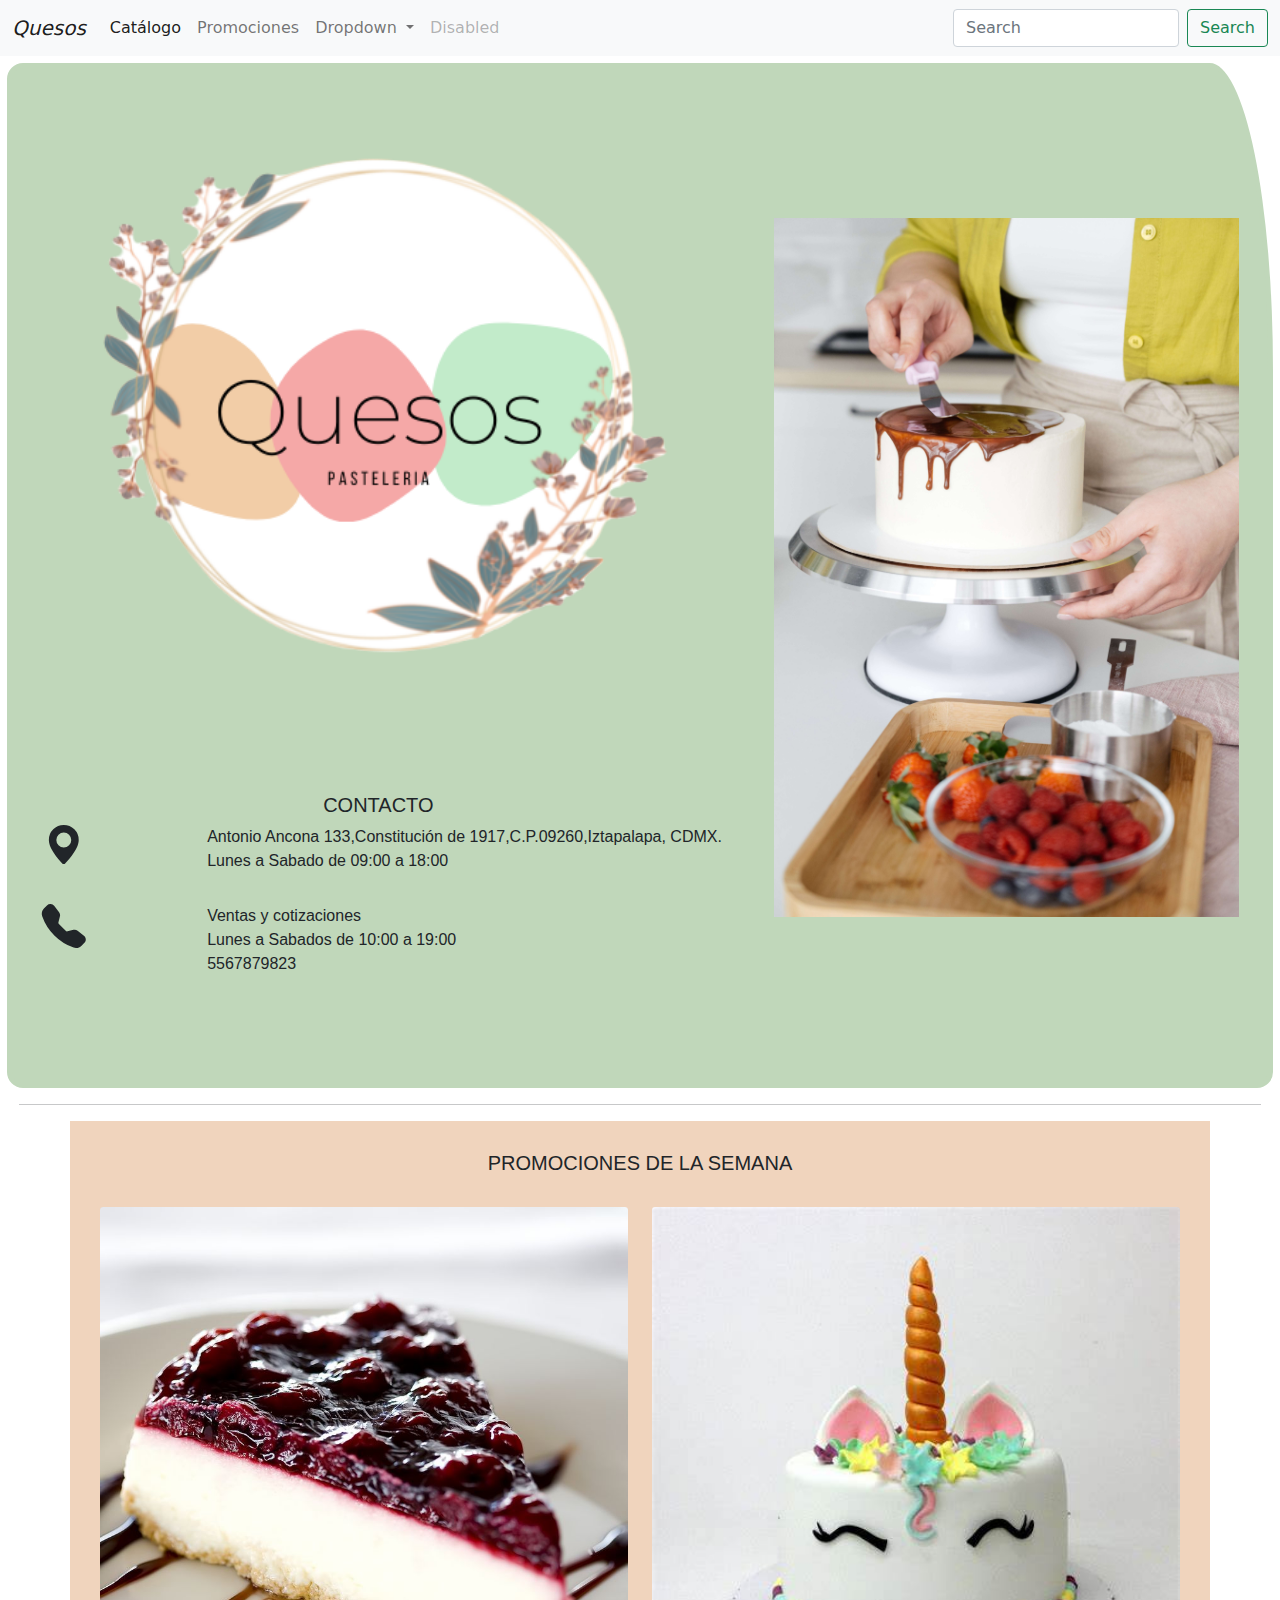
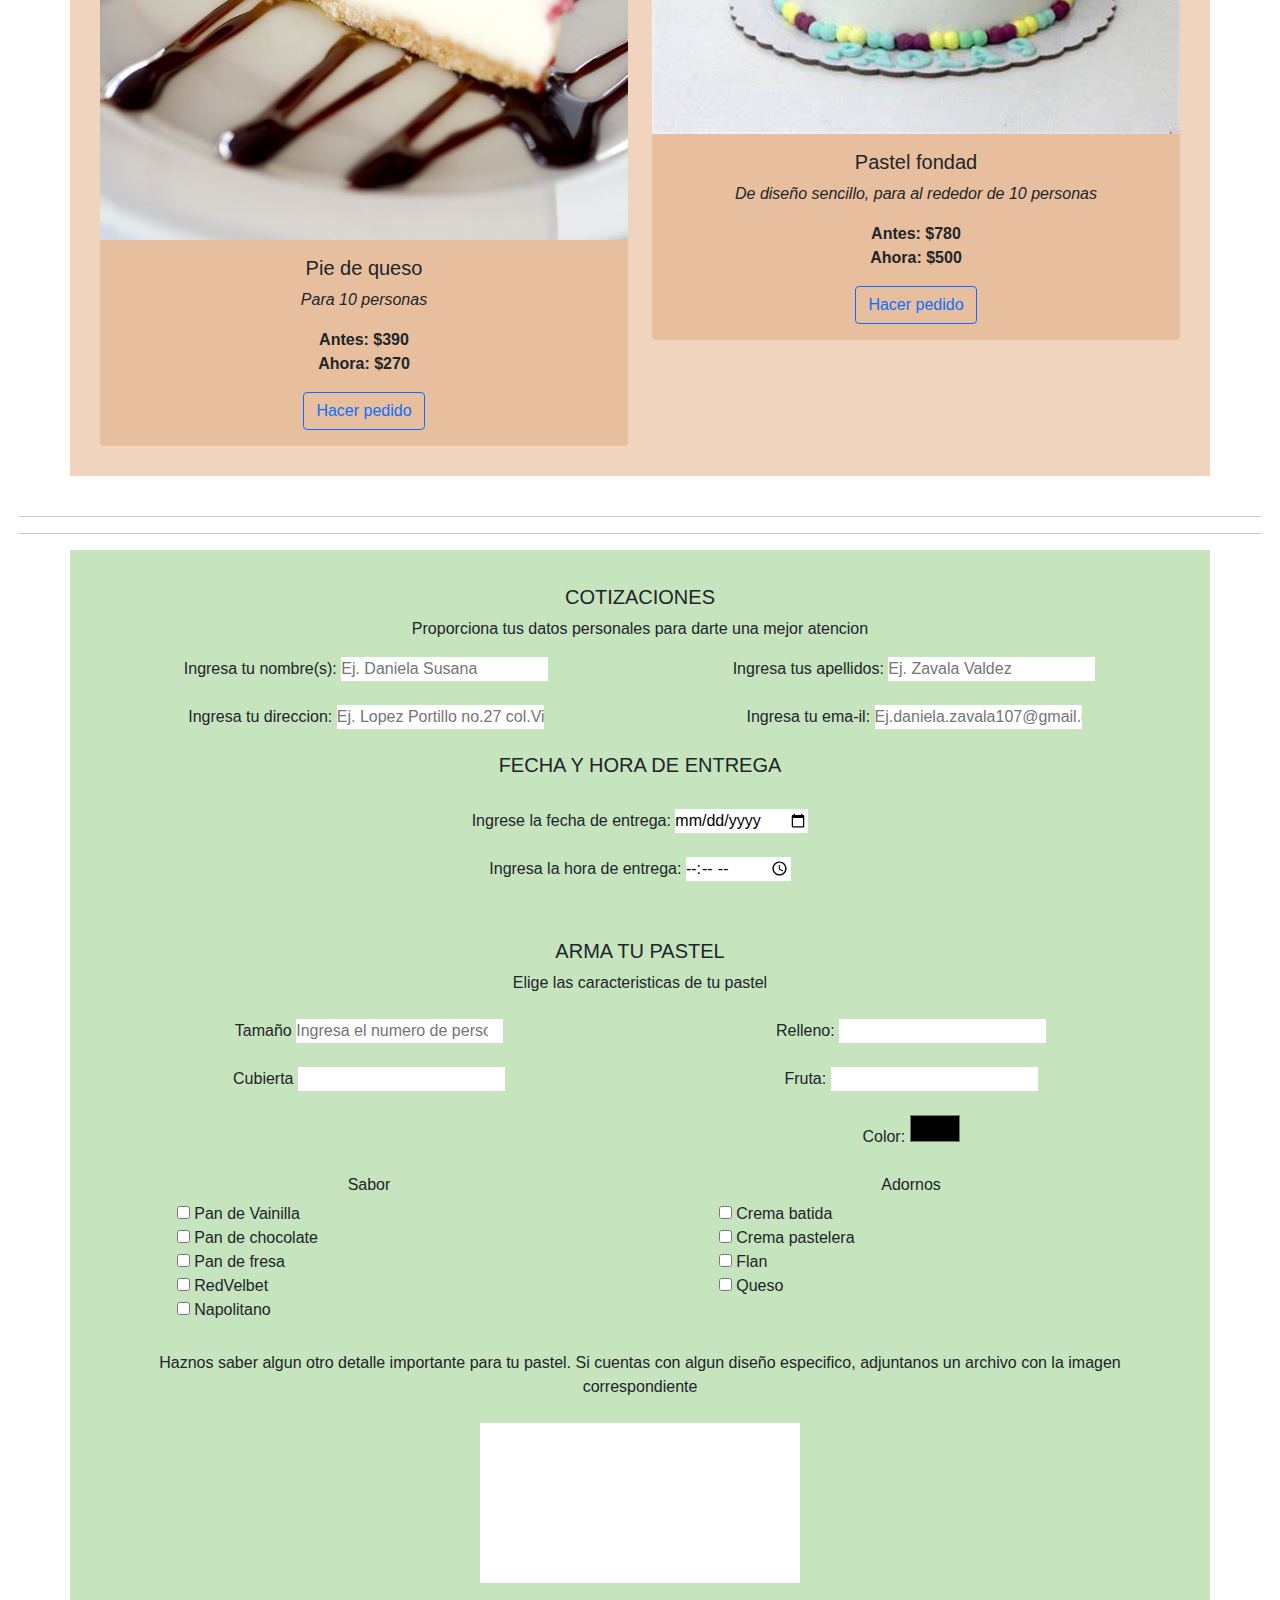
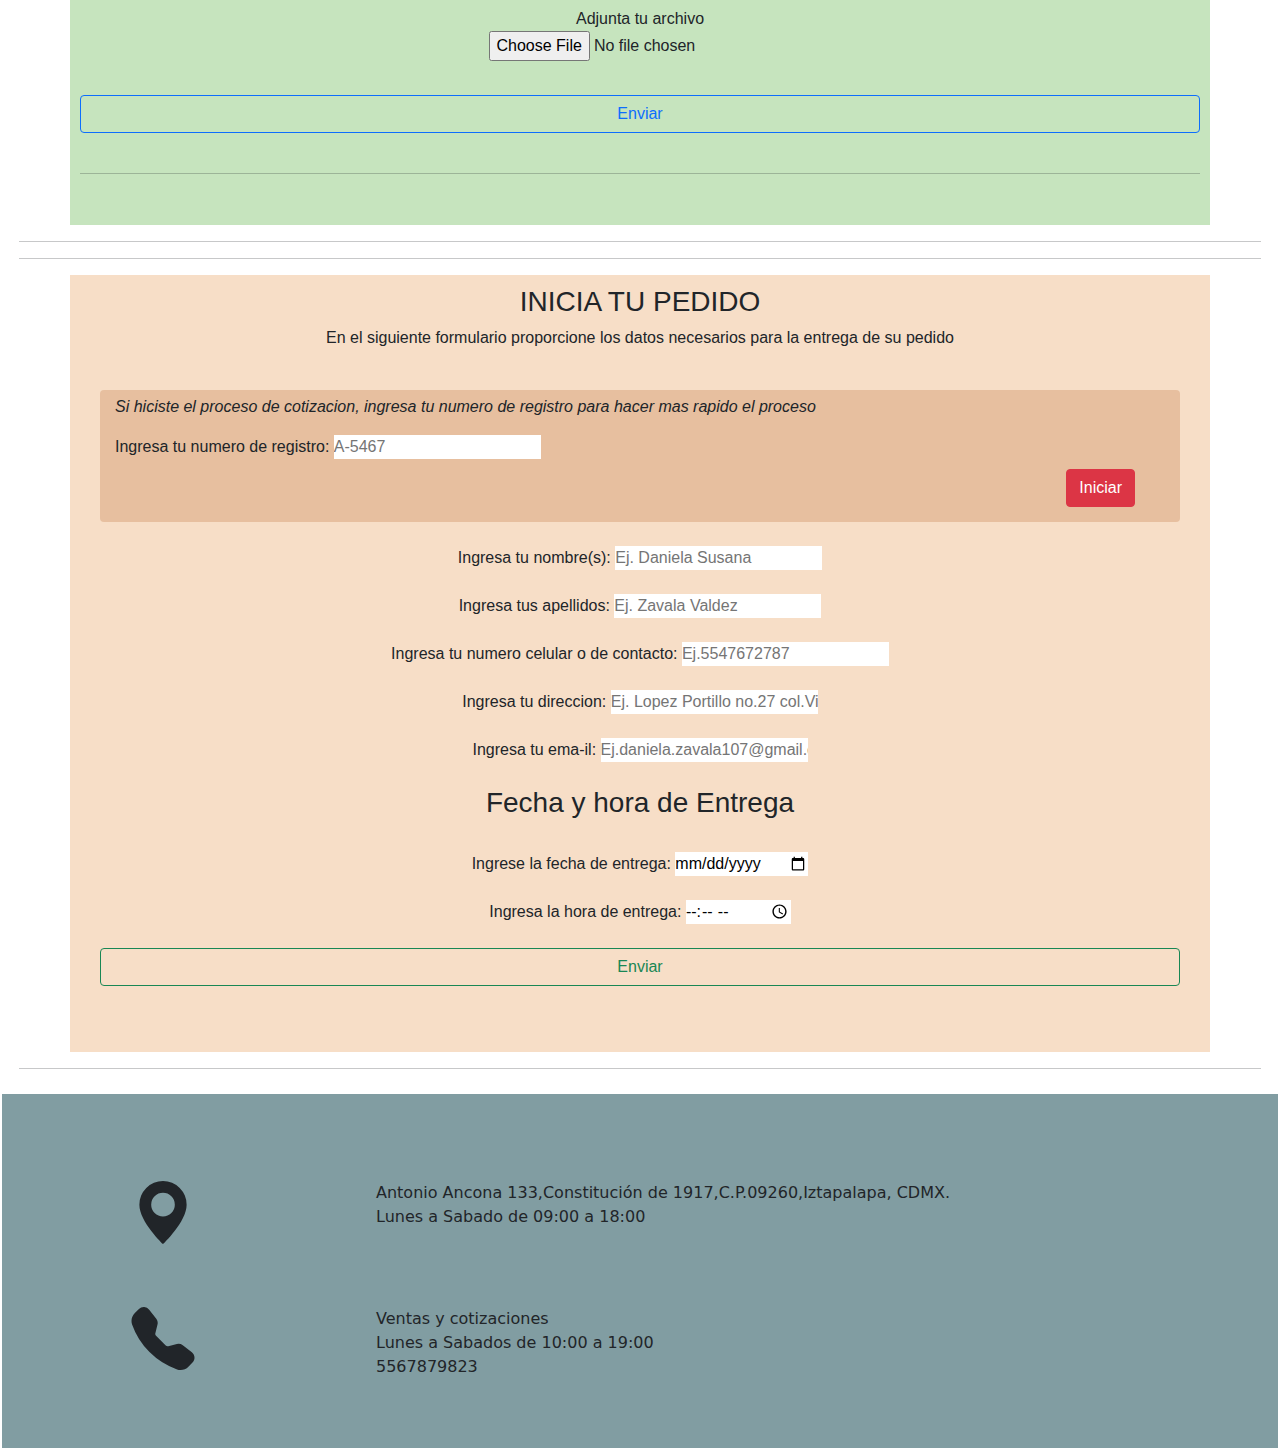
<file: semana2/index.html>
<!DOCTYPE html>
<html lang="en">
<head>
    <meta charset="UTF-8">
    <meta http-equiv="X-UA-Compatible" content="IE=edge">
    <meta name="viewport" content="width=device-width, initial-scale=1.0">
    <link rel="stylesheet" href="./css/bootstrap.min.css">
    <link rel="stylesheet" href="./css/styles.css">
    
    <title>Pasteleria QUESOS</title>
</head>
<body class="cuerpo">
    <header class="cabecera">
        <nav class="navbar navbar-expand-lg navbar-light bg-light">
            <div class="container-fluid">
              <a class="navbar-brand fst-italic" href="#">Quesos</a>
              <button class="navbar-toggler" type="button" data-bs-toggle="collapse" data-bs-target="#navbarSupportedContent" aria-controls="navbarSupportedContent" aria-expanded="false" aria-label="Toggle navigation">
                <span class="navbar-toggler-icon"></span>
              </button>
              <div class="collapse navbar-collapse" id="navbarSupportedContent">
                <ul class="navbar-nav me-auto mb-2 mb-lg-0">
                  <li class="nav-item">
                    <a class="nav-link active" aria-current="page" href="#">Catálogo</a>
                  </li>
                  <li class="nav-item">
                    <a class="nav-link" href="#">Promociones</a>
                  </li>
                  <li class="nav-item dropdown">
                    <a class="nav-link dropdown-toggle" href="#" id="navbarDropdown" role="button" data-bs-toggle="dropdown" aria-expanded="false">
                      Dropdown
                    </a>
                    <ul class="dropdown-menu" aria-labelledby="navbarDropdown">
                      <li><a class="dropdown-item" href="#">Action</a></li>
                      <li><a class="dropdown-item" href="#">Another action</a></li>
                      <li><hr class="dropdown-divider"></li>
                      <li><a class="dropdown-item" href="#">Something else here</a></li>
                    </ul>
                  </li>
                  <li class="nav-item">
                    <a class="nav-link disabled">Disabled</a>
                  </li>
                </ul>
                <form class="d-flex">
                  <input class="form-control me-2" type="search" placeholder="Search" aria-label="Search">
                  <button class="btn btn-outline-success" type="submit">Search</button>
                </form>
              </div>
            </div>
        </nav>   
    </header>
    <main>
        <section class="container-fluid">
                <div class="row" id="presentacion">
                    <div class="col-7" id="logo">
                        <figure>
                            <img src="./images/logo5.png" alt="" class="" width="100%">
                        </figure>
                        <div>
                            <h5 class="card-title text-center">CONTACTO</h5>
                            <div class="row">
                                <div class="col-3">
                                    <svg xmlns="http://www.w3.org/2000/svg" width="50%" height="50%" fill="currentColor" class="bi bi-geo-alt-fill" viewBox="0 0 16 16">
                                        <path d="M8 16s6-5.686 6-10A6 6 0 0 0 2 6c0 4.314 6 10 6 10zm0-7a3 3 0 1 1 0-6 3 3 0 0 1 0 6z"/>
                                    </svg>
                                </div>
                                <div class="col-9">
                                    <p class="text-justify"> Antonio Ancona 133,Constitución de 1917,C.P.09260,Iztapalapa, CDMX. <br>
                                        Lunes a Sabado de 09:00 a 18:00</p>
                                </div>
                            </div>
                            <div class="row">
                                <div class="col-3">
                                    <svg xmlns="http://www.w3.org/2000/svg" width="50%" height="50%" fill="currentColor" class="bi bi-telephone-fill" viewBox="0 0 16 16">
                                        <path fill-rule="evenodd" d="M1.885.511a1.745 1.745 0 0 1 2.61.163L6.29 2.98c.329.423.445.974.315 1.494l-.547 2.19a.678.678 0 0 0 .178.643l2.457 2.457a.678.678 0 0 0 .644.178l2.189-.547a1.745 1.745 0 0 1 1.494.315l2.306 1.794c.829.645.905 1.87.163 2.611l-1.034 1.034c-.74.74-1.846 1.065-2.877.702a18.634 18.634 0 0 1-7.01-4.42 18.634 18.634 0 0 1-4.42-7.009c-.362-1.03-.037-2.137.703-2.877L1.885.511z"/>
                                    </svg>
                                </div>
                                <div class="col-9">
                                    <p class="text-justify"> Ventas y cotizaciones <br> Lunes a Sabados de 10:00 a 19:00 <br>
                                        5567879823</p>
                                </div>
                            </div>
                        </div>
                    </div>

                    <div class="col-5 foto1">
                        <figure class="container-fluid">
                            <img src="./images/pastel3.jpg" alt="" width="100%" height="100%">
                        </figure>
                    </div>
                </div>
            <hr>

            <div class="container" id="promociones">
                <div>
                    <h5 class="card-title text-center">PROMOCIONES DE LA SEMANA</h5><br>
                </div>
                <div class="row">
                    <div class="col-6">
                        <div class="card rounded" id="promo1">
                            <figure class="pastel">
                                <img src="./images/pastel.jpg" class="card-img-top" alt="">
                            </figure>
                            <div class="card-body">
                              <h5 class="card-title fw-normal"> Pie de queso</h5>
                              <p class="card-text fst-italic">Para 10 personas </p>
                              <p class="card-text fw-bold">Antes: $390<br>Ahora: $270</p>
                              <a href="#" class="btn btn-outline-primary">Hacer pedido</a>
                            </div>
                        </div>
                    </div>

                    <div class="col-6">
                        <div class="card rounded" id="promo2">
                            <figure class="pastel2">
                                <img src="./images/pastel2.jfif" class="card-img-top" alt="">
                            </figure>
                            <div class="card-body">
                              <h5 class="card-title fw-normal"> Pastel fondad</h5>
                              <p class="card-text fst-italic"> De diseño sencillo, para al rededor de 10 personas  </p>
                              <p class="card-text fw-bold"> Antes: $780 <br>Ahora: $500</p>
                              <a href="#" class="btn btn-outline-primary">Hacer pedido</a>
                            </div>
                        </div>
                    </div>   
                </div>
            </div><br><hr><hr>

            <div class="container" id="cotizaciones">
                <div>
                    <h5 class="text-center">COTIZACIONES</h5>
                </div>
                <div class="cotainer-fluid formato">
                            <div class="row">
                                <form action="">
                                    <div class="container-fluid">
                                        <p>Proporciona tus datos personales para darte una mejor atencion</p>
                                        <div class="row">
                                            <div class="col">
                                                <label for="nombre">
                                                    <span> Ingresa tu nombre(s): </span>
                                                    <input type="text" placeholder="Ej. Daniela Susana">
                                                </label>
                                            </div>
                                            <div class="col">
                                                <label for="apellidos">
                                                    <span>Ingresa tus apellidos: </span>
                                                    <input type="text" placeholder="Ej. Zavala Valdez">
                                                </label>
                                            </div>
                                        </div><br>
                                        <div class="row">
                                            <div class="col">
                                                <label for="Direccion">
                                                    <span>Ingresa tu direccion: </span>
                                                    <input type="address" placeholder="Ej. Lopez Portillo no.27 col.Vicente Guerrero, Del.Tlalpan,CP.0976,CDMX">
                                                </label>
                                            </div>
                                            <div class="col">
                                                <label for="email">
                                                    <span>Ingresa tu ema-il:</span>
                                                    <input type="email" placeholder="Ej.daniela.zavala107@gmail.com">
                                                </label>
                                            </div>
                                        </div><br>
                                        <h5 class="text-center">FECHA Y HORA DE ENTREGA</h5><br>
                                        <label for="fechaEntrega">
                                            <span>Ingrese la fecha de entrega:</span>
                                            <input type="date">
                                        </label><br><br>
                        
                                        <label for="horaEntrega">
                                            <span>Ingresa la hora de entrega:</span>
                                            <input type="time" name="" id="">
                                        </label>
                                    </div><br><br>
                                    <div class="container rounded armaPastel">
                                        <div class="row "><br>
                                            <h5>ARMA TU PASTEL</h5>
                                            <span class="card-title text-center fw-normal">Elige las caracteristicas de tu pastel</span><br><br>
                                            <div class="col"> 
                                                <label for="tamañoPastel"> Tamaño</label>
                                                <input type="number" id="tamañoPastel" name="tamañoPastel" placeholder="Ingresa el numero de personas"> <br> <br>
                                            </div>
                                            <div class="col">
                                                
                                                <label for="relleno">Relleno: </label>
                                                    <input list="relleno">
                                                    <datalist id="relleno">
                                                        <option value="Crema batida"></option>
                                                        <option value="Crema pastelera"></option>
                                                        <option value="Flan"></option>
                                                        <option value=" Queso"></option>
                                                    </datalist><br><br> 
                                            </div>
                                        </div>
                                        <div class="row">
                                            <div class="col">
                                                <label for="cubierta">Cubierta </label>
                                                <input list="cubierta">
                                                <datalist id="cubierta">
                                                    <option value="Merengue"></option>
                                                    <option value="Chantilly"></option>
                                                    <option value="Fondand"></option>
                                                    <option value="Crema pura"></option>
                                                    <option value="Betún"></option>
                                                </datalist><br><br>
                                            </div>
                                            <div class="col">
                                                <label for="fruta">Fruta: </label>
                                                <input list="fruta">
                                                <datalist id="fruta">
                                                    <option value="Fresas"></option>
                                                    <option value="Durazno"></option>
                                                    <option value="Fresas con nuez"></option>
                                                    <option value="Durazno con nuez"></option> 
                                                </datalist><br><br>

                                                <label for="color">Color: </label>
                                                <input type="color" value="#FFFFF" id="color" name="color"> <br>
                                            </div>
                                        </div><br>
            
                                        <div class="row">
                                            <div class="col">
                                                <label>Sabor</label> <br>
                                                <div class="sabor">
                                                    <input type="checkbox" id="sabor1" name="topping1" value="Cebolla">
                                                    <label for="topping1">Pan de Vainilla</label><br>
                                                    <input type="checkbox" id="sabor2" name="topping2" value="Cilantro">
                                                    <label for="topping2">Pan de chocolate</label><br>
                                                    <input type="checkbox" id="sabor3" name="topping3" value="Salsa">
                                                    <label for="topping3">Pan de fresa</label><br>
                                                    <input type="checkbox" id="sabor4" name="topping3" value="Salsa">
                                                    <label for="topping3">RedVelbet</label><br>
                                                    <input type="checkbox" id="sabor5" name="topping3" value="Salsa">
                                                    <label for="topping3">Napolitano</label><br><br>
                                                </div>
                                                <!-- label for="saborPan"> Sabor</label>
                                                <input list="saborPan">
                                                <datalist id="saborPan">
                                                    <option value="Pan de vainilla"></option>
                                                    <option value="Pan de chocolate"></option>
                                                    <option value="Pan de fresa"></option>
                                                    <option value="Red Velbet"></option>
                                                </datalist><br><br> -->
                                            </div>
                                            <div class="col">
                                                <label for="">Adornos</label>
                                                <div class="relleno">
                                                    <input type="checkbox" id="relleno1" name="topping1" value="Cebolla">
                                                    <label for="topping1">Crema batida</label><br>
                                                    <input type="checkbox" id="relleno2" name="topping2" value="Cilantro">
                                                    <label for="topping2">Crema pastelera</label><br>
                                                    <input type="checkbox" id="relleno3" name="topping3" value="Salsa">
                                                    <label for="topping3">Flan</label><br>
                                                    <input type="checkbox" id="relleno4" name="topping3" value="Salsa">
                                                    <label for="topping3">Queso</label><br>
                                                </div>
                                                
                                            </div>
                                        </div>
            
                                        <div class="container-fluid">
                                            <div class="text-justify">
                                                    <label for="comentarios">
                                                        <span>Haznos saber algun otro detalle importante para tu pastel. Si cuentas
                                                        con algun diseño especifico, adjuntanos un archivo con la imagen correspondiente</span><br><br>
                                                        <input class="comentarioTexto" type="text">
                                                    </label><br><br>
                                            </div>  
                                            <div class="archivoSubir">
                                                <label for="archivo">
                                                    <span class="text-justify">Adjunta tu archivo</span><br>
                                                    <input type="file" width="100%">
                                                </label>
                                            </div>  
                                        </div> <br>
                                    </div>
                                </form>
                                <div class="d-grid gap-2">
                                    <button type="button" class="btn btn-outline-primary justify-content-center">Enviar </button>
                                </div>  
                            </div>      
                </div><br><hr>
            </div><hr><hr>

            <div class="container contacto">
                <h3 class="text-center"> INICIA TU PEDIDO</h3>
                <p> En el siguiente formulario proporcione los datos necesarios para la entrega de su pedido
                </p><br>
                <div class="rounded preregistro">
                    <p class="fst-italic">Si hiciste el proceso de cotizacion, ingresa tu numero de registro para hacer mas rapido el proceso</p>
                    <label for="preregistro">
                        <span> Ingresa tu numero de registro: </span>
                        <input type="text-center" placeholder="A-5467">
                    </label><br>
                    <div class="container iniciarRegistro">
                        <button type="button" class="btn btn-danger ">Iniciar</button>
                    </div>
                </div><br>
                <form action="">
                    <label for="nombre">
                        <span> Ingresa tu nombre(s): </span>
                        <input type="text" placeholder="Ej. Daniela Susana">
                    </label><br><br>

                    <label for="apellidos">
                        <span>Ingresa tus apellidos: </span>
                        <input type="text" placeholder="Ej. Zavala Valdez">
                    </label><br><br>

                    <label for="telefono">
                        <span>Ingresa tu numero celular o de contacto:</span>
                        <input type="tel" placeholder="Ej.5547672787">
                    </label><br><br>

                    <label for="Direccion">
                        <span>Ingresa tu direccion: </span>
                        <input type="address" placeholder="Ej. Lopez Portillo no.27 col.Vicente Guerrero, Del.Tlalpan,CP.0976,CDMX">
                    </label><br><br>

                    <label for="email">
                        <span>Ingresa tu ema-il:</span>
                        <input type="email" placeholder="Ej.daniela.zavala107@gmail.com">
                    </label><br><br>

                    <h3 class="text-center">Fecha y hora de Entrega</h3><br>
                    <label for="fechaEntrega">
                        <span>Ingrese la fecha de entrega:</span>
                        <input type="date">
                    </label><br><br>

                    <label for="horaEntrega">
                        <span>Ingresa la hora de entrega:</span>
                        <input type="time" name="" id="">
                    </label>

                </form><br>

                <div class="d-grid gap-2">
                    <button class="btn btn-outline-success" type="button">Enviar</button><br><br>
                </div>
            </div>
            <hr>
        </section>
    </main>

    <footer>
        <div class="container"><br><br><br>
            <div class="row">
                <div class="col-3">
                    <svg xmlns="http://www.w3.org/2000/svg" width="50%" height="50%" fill="currentColor" class="bi bi-geo-alt-fill" viewBox="0 0 16 16">
                        <path d="M8 16s6-5.686 6-10A6 6 0 0 0 2 6c0 4.314 6 10 6 10zm0-7a3 3 0 1 1 0-6 3 3 0 0 1 0 6z"/>
                    </svg>
                </div>
                <div class="col-9">
                    <p class="text-justify"> Antonio Ancona 133,Constitución de 1917,C.P.09260,Iztapalapa, CDMX. <br>
                        Lunes a Sabado de 09:00 a 18:00</p>
                </div>
            </div>
            <div class="row numero">
                <div class="col-3">
                    <svg xmlns="http://www.w3.org/2000/svg" width="50%" height="50%" fill="currentColor" class="bi bi-telephone-fill" viewBox="0 0 16 16">
                        <path fill-rule="evenodd" d="M1.885.511a1.745 1.745 0 0 1 2.61.163L6.29 2.98c.329.423.445.974.315 1.494l-.547 2.19a.678.678 0 0 0 .178.643l2.457 2.457a.678.678 0 0 0 .644.178l2.189-.547a1.745 1.745 0 0 1 1.494.315l2.306 1.794c.829.645.905 1.87.163 2.611l-1.034 1.034c-.74.74-1.846 1.065-2.877.702a18.634 18.634 0 0 1-7.01-4.42 18.634 18.634 0 0 1-4.42-7.009c-.362-1.03-.037-2.137.703-2.877L1.885.511z"/>
                    </svg>
                </div>
                <div class="col-9">
                    <p class="text-justify"> Ventas y cotizaciones <br> Lunes a Sabados de 10:00 a 19:00 <br>
                5567879823</p>
                </div>
            </div>
        </div>
    </footer>
    

    
</body>

<script src="https://cdn.jsdelivr.net/npm/@popperjs/core@2.10.2/dist/umd/popper.min.js" integrity="sha384-7+zCNj/IqJ95wo16oMtfsKbZ9ccEh31eOz1HGyDuCQ6wgnyJNSYdrPa03rtR1zdB" crossorigin="anonymous"></script>
<script src="./js/bootstrap.js"></script>

</html>
</file>
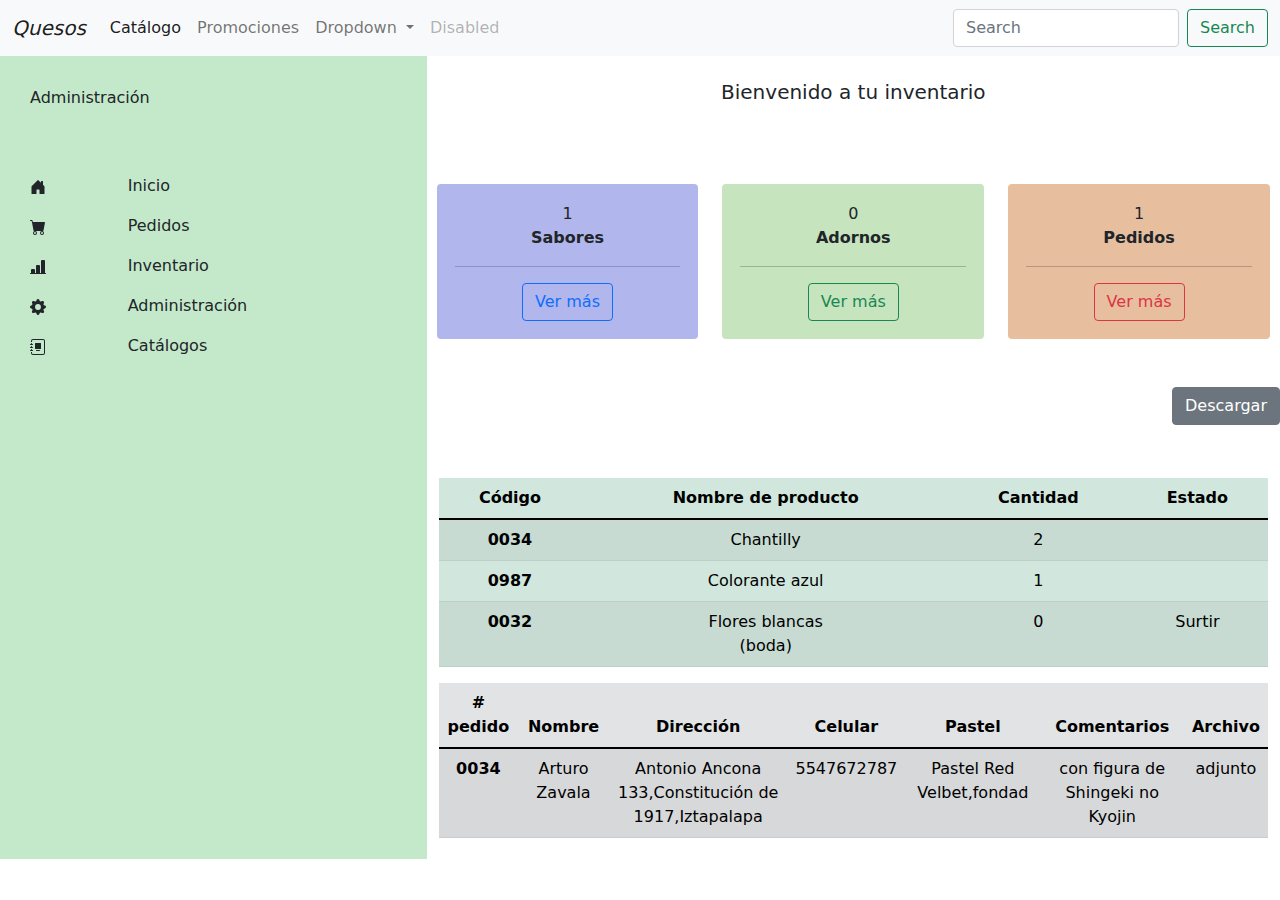
<file: semana2/pastelero.html>
<!DOCTYPE html>
<html lang="en">
<head>
    <meta charset="UTF-8">
    <meta http-equiv="X-UA-Compatible" content="IE=edge">
    <meta name="viewport" content="width=device-width, initial-scale=1.0">
    <link rel="stylesheet" href="./css/bootstrap.min.css">
    <link rel="stylesheet" href="./css/styles2.css">
    <title>Pedidos</title>
</head>
<body>
    <header>
        <nav class="navbar navbar-expand-lg navbar-light bg-light">
            <div class="container-fluid">
              <a class="navbar-brand fst-italic" href="#">Quesos</a>
              <button class="navbar-toggler" type="button" data-bs-toggle="collapse" data-bs-target="#navbarSupportedContent" aria-controls="navbarSupportedContent" aria-expanded="false" aria-label="Toggle navigation">
                <span class="navbar-toggler-icon"></span>
              </button>
              <div class="collapse navbar-collapse" id="navbarSupportedContent">
                <ul class="navbar-nav me-auto mb-2 mb-lg-0">
                  <li class="nav-item">
                    <a class="nav-link active" aria-current="page" href="#">Catálogo</a>
                  </li>
                  <li class="nav-item">
                    <a class="nav-link" href="#">Promociones</a>
                  </li>
                  <li class="nav-item dropdown">
                    <a class="nav-link dropdown-toggle" href="#" id="navbarDropdown" role="button" data-bs-toggle="dropdown" aria-expanded="false">
                      Dropdown
                    </a>
                    <ul class="dropdown-menu" aria-labelledby="navbarDropdown">
                      <li><a class="dropdown-item" href="#">Action</a></li>
                      <li><a class="dropdown-item" href="#">Another action</a></li>
                      <li><hr class="dropdown-divider"></li>
                      <li><a class="dropdown-item" href="#">Something else here</a></li>
                    </ul>
                  </li>
                  <li class="nav-item">
                    <a class="nav-link disabled">Disabled</a>
                  </li>
                </ul>
                <form class="d-flex">
                  <input class="form-control me-2" type="search" placeholder="Search" aria-label="Search">
                  <button class="btn btn-outline-success" type="submit">Search</button>
                </form>
              </div>
            </div>
        </nav>   
    </header>

    <main>
        <section class="container-fluid">
            <div class="row">
                <div class="col-4 vertical">
                    <div>
                        <p>Administración</p><br><br>
                    </div>
                    <div class="row">
                        <div class="col-3">
                            <svg xmlns="http://www.w3.org/2000/svg" width="16" height="16" fill="currentColor" class="bi bi-house-door-fill" viewBox="0 0 16 16">
                                <path d="M6.5 14.5v-3.505c0-.245.25-.495.5-.495h2c.25 0 .5.25.5.5v3.5a.5.5 0 0 0 .5.5h4a.5.5 0 0 0 .5-.5v-7a.5.5 0 0 0-.146-.354L13 5.793V2.5a.5.5 0 0 0-.5-.5h-1a.5.5 0 0 0-.5.5v1.293L8.354 1.146a.5.5 0 0 0-.708 0l-6 6A.5.5 0 0 0 1.5 7.5v7a.5.5 0 0 0 .5.5h4a.5.5 0 0 0 .5-.5z"/>
                              </svg>
                        </div>
                        <div class="col-9">
                            <p>Inicio</p>
                        </div>  
                    </div>

                    <div class="row">
                        <div class="col-3">
                            <svg xmlns="http://www.w3.org/2000/svg" width="16" height="16" fill="currentColor" class="bi bi-cart-fill" viewBox="0 0 16 16">
                                <path d="M0 1.5A.5.5 0 0 1 .5 1H2a.5.5 0 0 1 .485.379L2.89 3H14.5a.5.5 0 0 1 .491.592l-1.5 8A.5.5 0 0 1 13 12H4a.5.5 0 0 1-.491-.408L2.01 3.607 1.61 2H.5a.5.5 0 0 1-.5-.5zM5 12a2 2 0 1 0 0 4 2 2 0 0 0 0-4zm7 0a2 2 0 1 0 0 4 2 2 0 0 0 0-4zm-7 1a1 1 0 1 1 0 2 1 1 0 0 1 0-2zm7 0a1 1 0 1 1 0 2 1 1 0 0 1 0-2z"/>
                              </svg>
                        </div>
                        <div class="col-9">
                            <p>Pedidos</p>
                        </div>
                        <div class="col"></div>
                    </div>
                    <div class="row">
                        <div class="col-3">
                            <svg xmlns="http://www.w3.org/2000/svg" width="16" height="16" fill="currentColor" class="bi bi-bar-chart-line-fill" viewBox="0 0 16 16">
                                <path d="M11 2a1 1 0 0 1 1-1h2a1 1 0 0 1 1 1v12h.5a.5.5 0 0 1 0 1H.5a.5.5 0 0 1 0-1H1v-3a1 1 0 0 1 1-1h2a1 1 0 0 1 1 1v3h1V7a1 1 0 0 1 1-1h2a1 1 0 0 1 1 1v7h1V2z"/>
                            </svg>
                        </div>
                        <div class="col-9">
                            <p>Inventario</p>
                        </div>
                    </div>
                    <div class="row">
                        <div class="col-3">
                            <svg xmlns="http://www.w3.org/2000/svg" width="16" height="16" fill="currentColor" class="bi bi-gear-fill" viewBox="0 0 16 16">
                                <path d="M9.405 1.05c-.413-1.4-2.397-1.4-2.81 0l-.1.34a1.464 1.464 0 0 1-2.105.872l-.31-.17c-1.283-.698-2.686.705-1.987 1.987l.169.311c.446.82.023 1.841-.872 2.105l-.34.1c-1.4.413-1.4 2.397 0 2.81l.34.1a1.464 1.464 0 0 1 .872 2.105l-.17.31c-.698 1.283.705 2.686 1.987 1.987l.311-.169a1.464 1.464 0 0 1 2.105.872l.1.34c.413 1.4 2.397 1.4 2.81 0l.1-.34a1.464 1.464 0 0 1 2.105-.872l.31.17c1.283.698 2.686-.705 1.987-1.987l-.169-.311a1.464 1.464 0 0 1 .872-2.105l.34-.1c1.4-.413 1.4-2.397 0-2.81l-.34-.1a1.464 1.464 0 0 1-.872-2.105l.17-.31c.698-1.283-.705-2.686-1.987-1.987l-.311.169a1.464 1.464 0 0 1-2.105-.872l-.1-.34zM8 10.93a2.929 2.929 0 1 1 0-5.86 2.929 2.929 0 0 1 0 5.858z"/>
                            </svg>
                        </div>
                        <div class="col-9">
                            <p>Administración</p>
                        </div>
                    </div>
                    <div class="row">
                        <div class="col-3">
                            <svg xmlns="http://www.w3.org/2000/svg" width="16" height="16" fill="currentColor" class="bi bi-journal-album" viewBox="0 0 16 16">
                                <path d="M5.5 4a.5.5 0 0 0-.5.5v5a.5.5 0 0 0 .5.5h5a.5.5 0 0 0 .5-.5v-5a.5.5 0 0 0-.5-.5h-5zm1 7a.5.5 0 0 0 0 1h3a.5.5 0 0 0 0-1h-3z"/>
                                <path d="M3 0h10a2 2 0 0 1 2 2v12a2 2 0 0 1-2 2H3a2 2 0 0 1-2-2v-1h1v1a1 1 0 0 0 1 1h10a1 1 0 0 0 1-1V2a1 1 0 0 0-1-1H3a1 1 0 0 0-1 1v1H1V2a2 2 0 0 1 2-2z"/>
                                <path d="M1 5v-.5a.5.5 0 0 1 1 0V5h.5a.5.5 0 0 1 0 1h-2a.5.5 0 0 1 0-1H1zm0 3v-.5a.5.5 0 0 1 1 0V8h.5a.5.5 0 0 1 0 1h-2a.5.5 0 0 1 0-1H1zm0 3v-.5a.5.5 0 0 1 1 0v.5h.5a.5.5 0 0 1 0 1h-2a.5.5 0 0 1 0-1H1z"/>
                            </svg>
                        </div>
                        <div class="col-9">
                            <p>Catálogos</p>
                        </div>
                    </div>
                    
                    
                </div>

                <div class="col-8 horizontal" id="bienvenido">
                        <div class="container-fluid titulo">
                            <br><h5 class="text-center">Bienvenido a tu inventario</h5><br>
                        </div><br><br>
                        <div class="row cuadros">
                            <div class="col-4">
                                <div class="card rounded" id="promo1">
                                    <div class="card-body">
                                        <label for="adornos">1</label><br>
                                
                                    <span class="card-title fw-bold"> Sabores</span><hr>
                                    <a href="#" class="btn btn-outline-primary">Ver más</a>
                                    </div>
                                </div>
                            </div>

                            <div class="col-4">
                                <div class="card rounded" id="promo2">
                                    <div class="card-body">
                                        <label for="adornos">0</label><br>
                                
                                    <span class="card-title fw-bold"> Adornos</span><hr>
                                    <a href="#" class="btn btn-outline-success">Ver más</a>
                                    </div>
                                </div>
                            </div>

                            <div class="col-4">
                                <div class="card rounded" id="promo3">
                                    <div class="card-body">
                                        <label for="adornos">1</label><br>
                                
                                    <span class="card-title fw-bold"> Pedidos</span><hr>
                                    <a href="#" class="btn btn-outline-danger">Ver más</a>
                                    </div>
                                </div>
                            </div>
                        </div><br><br>
                        <div class="descarga">
                            <button type="button" class="btn btn-secondary">Descargar</button>
                        </div><br><br>
                        <div class="container-fluid tabla">
                            <div class="row">
                                <div class="container-fluid tabla2">
                                    <table class="table text-center table-success table-striped">
                                        <thead>
                                          <tr>
                                            <th scope="col">Código</th>
                                            <th scope="col">Nombre de producto</th>
                                            <th scope="col">Cantidad</th>
                                            <th scope="col">Estado</th>
                                          </tr>
                                        </thead>
                                        <tbody>
                                          <tr>
                                            <th scope="row">0034</th>
                                            <td>Chantilly</td>
                                            <td>2</td>
                                            <td></td>
                                          </tr>
                                          <tr>
                                            <th scope="row">0987</th>
                                            <td>Colorante azul</td>
                                            <td>1</td>
                                            <td></td>
                                          </tr>
                                          <tr>
                                            <th scope="row">0032</th>
                                            <td>Flores blancas<br>(boda)</td>
                                            <td>0</td>
                                            <td> Surtir</td>
                                          </tr>
                                        </tbody>
                                      </table>

                                      <table class="table text-center table-secondary table-striped">
                                        <thead>
                                          <tr>
                                            <th scope="col"># pedido</th>
                                            <th scope="col">Nombre</th>
                                            <th scope="col">Dirección</th>
                                            <th scope="col">Celular</th>
                                            <th scope="col">Pastel</th>
                                            <th scope="col">Comentarios</th>
                                            <th>Archivo</th>
                                          </tr>
                                        </thead>
                                        <tbody>
                                          <tr>
                                            <th scope="row">0034</th>
                                            <td>Arturo Zavala</td>
                                            <td>Antonio Ancona 133,Constitución de 1917,Iztapalapa</td>
                                            <td>5547672787</td>
                                            <td>Pastel Red Velbet,fondad</td>
                                            <td>con figura de Shingeki no Kyojin</td>
                                            <td> adjunto</td>
                                          </tr>
                                        </tbody>
                                      </table>
                                      
                                    
                                </div>

                            </div>
                        </div>

                </div>

                
            </div>
            

        </section>
    </main>

    <footer>

    </footer>
</body>
<script src="https://cdn.jsdelivr.net/npm/@popperjs/core@2.10.2/dist/umd/popper.min.js" integrity="sha384-7+zCNj/IqJ95wo16oMtfsKbZ9ccEh31eOz1HGyDuCQ6wgnyJNSYdrPa03rtR1zdB" crossorigin="anonymous"></script>
<script src="./js/bootstrap.js"></script>
</html>
</file>
<file: semana2/css/styles.css>
*{
    box-sizing: border-box;
    padding: 0;
    margin: 0;
}
.logo{
    padding: 60px 10px;
    text-align: center;
    margin: 0px;
    height: 50%;
}
.contacto{
    padding: 30px 40px;
    text-align: justify;
    background-color: #F7DEC7;
    text-align: center;
    
}
.foto1{
    display: block;
    margin: 0px auto;
    padding: 150px 5px ;
    position: relative;
    text-align: center;
}
.pastel,.pastel2{
    display: block;
    margin: 0px auto;
    width: 100%;
    height: 20%;
}
.sabor,.relleno{
    display: block;
    margin: 0px auto;
    position: relative;
    padding: 5px 15px;
    background-color: #C6E4BE;
    text-align: left;
    width: 80%;
}
.preregistro{
    display: block;
    margin: 0px auto;
    position: relative;
    padding: 5px 15px;
    background-color: #E7BF9F;
    text-align: justify;
}
.iniciarRegistro{
    display: block;
    margin: 0px auto;
    position: relative;
    text-align: right;
}
.comentarioTexto{
    display: block;
    margin: 0px auto;
    position: relative;
    height: 10rem;
    width: 20rem;
}
.archivoSubir{
    display: block;
    margin: 0px auto;
    position: relative;
}
.formato{
    display: block;
    margin: 0px auto;
    text-align: center;
}
.container{
    padding: 10px 30px;  
} 
nav{
    background-color: #C0D7BA; ;
}
main{
    width: 100%;
    height: 100%;
    border: 2px solid white;
    padding: 5px ;
    /*de arriba hacia abajo y de izquierda a derecha*/
    background-color: white;
    font-family: 'Lucida Sans', 'Lucida Sans Regular', 'Lucida Grande', 'Lucida Sans Unicode', Geneva, Verdana, sans-serif;
}
section{
    background-image: url(https://cdn.pixabay.com/photo/2012/04/15/19/14/honeycomb-34984_960_720.png); 
}

img{
    display: block;
    margin: 0px auto;
}
input{
    border: 0;
}
footer{
    width: 100%;
    height: 100%;
    border: 2px solid white;
    padding: 5px;
    background-color: #819DA2;
}

#promociones{
    padding: 30px;
    background-color: #F0D4BD;
    text-align: center;
}
#presentacion{
    display: flex;
    flex-wrap: wrap;
    background-color: #C0D7BA;
    border: 5px solid #C0D7BA;
    border-radius: 1em;
    border-top-right-radius: 5% 30%;
}

#catalogo{
    background-color: #19D6A7;
    word-wrap: normal;      

}
#cotizaciones{
    padding: 35px 10px;
    background-color: #C6E4BE ; /*#8FB685*/
    display: block;
    position: relative;
}
#pedidos{
    background-color: #7B4CD3;
}
#recomendaciones{
    background-color: #4CD357;
}
#promo1,#promo2{
    padding: 15px,15px;
    background-color: #E7BF9F;
    border: 0;
}
</file>
<file: semana2/css/styles2.css>
*{
    box-sizing: border-box;
    padding: 0;
    margin: 0;
}

.vertical{
    padding: 30px;
    background-color: #C4E9CA;
}
.horizontal{
    padding: 0px 0px;
    background-image: url(https://cdn.pixabay.com/photo/2012/04/15/19/14/honeycomb-34984_960_720.png); 

}
.cuadros{
    text-align: center;
    padding: 0px 10px;
}

.descarga{
    text-align: right;
}
.titulo{
    margin: 0;
    background-color: white ;
    text-align: center;
}
.tabla{
    
}
.tabla2{
    margin: 0;
    padding: 5px 0px;
}
table.separado {
    border-collapse: separate;
    border-spacing: 30px;
    border: 3;

}


table.colapsado {border-collapse: collapse;}

#promo1{
    display: flex;
    flex-wrap: wrap;
    background-color: #B1B7EC;
    border: 2px solid #B1B7EC;
    border-radius: 1em;
    border-top-right-radius: 50% 20%;
}
#promo2{
    display: flex;
    flex-wrap: wrap;
    background-color: #C6E4BE;
    border: 2px solid #C6E4BE;
    border-radius: 1em;
    border-top-right-radius: 10% 50%;
}
#promo3{
    display: flex;
    flex-wrap: wrap;
    background-color: #E7BF9F;
    border: 2px solid #E7BF9F;
    border-radius: 1em;
    border-top-right-radius: 60% 50%;
    
}
#bienvenido{
    display: block;
    margin: 0px auto;
    position: relative;
    
    background-color: white ;
    
}
</file>
